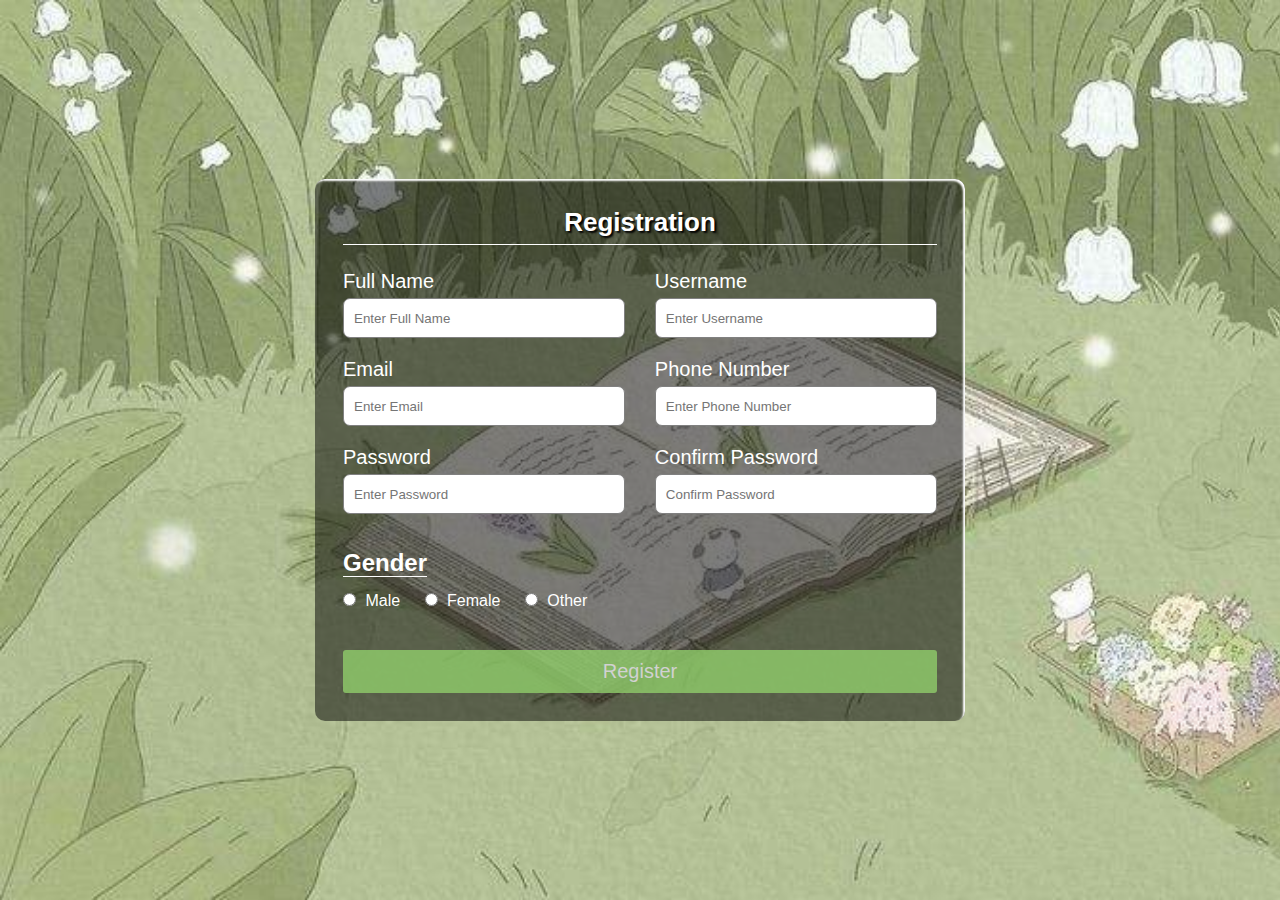
<file: index.html>
<!DOCTYPE html>
<html lang="en">
<head>
    <meta charset="UTF-8">
    <meta name="viewport" content="width=device-width, initial-scale=1.0">
    <title>Registration Form</title>
    <link rel="stylesheet" href="form.css">
</head>
<body>
   <div class="container">
    <h1 class="form-title">Registration</h1>
    <form action="#">
        <div class="main-user-info">
            <div class="user-input-box">
                <label for="FullName">Full Name</label>
                <input type="text" name="FullName" id="Full Name" placeholder="Enter Full Name" required>
            </div>
            <div class="user-input-box">
                <label for="username">Username</label>
                <input type="text" name="username" id="username" placeholder="Enter Username" required>
            </div>
            <div class="user-input-box">
                    <label for="email">Email</label>
                    <input type="email" name="email" id="email" placeholder="Enter Email" required>
            </div>
            <div class="user-input-box">
                <label for="phoneNumber">Phone Number</label>
                <input type="text" name="phoneNumber" id="phoneNumber" placeholder="Enter Phone Number" required>
            </div>
            <div class="user-input-box">
                <label for="password">Password</label>
                <input type="password" name="password" id="password" placeholder="Enter Password" required>
            </div>
            <div class="user-input-box">
                <label for="confirmPassword">Confirm Password</label>
                <input type="password" name="confirmPassword" id="confirmPassword" placeholder="Confirm Password" required>
            </div>
        </div>
        <div class="gender-details-box">
            <span class="gender-title">Gender</span>
            <div class="gender-category">
                <input type="radio" name="gender" id="male">
                <label for="male">Male</label>
                <input type="radio" name="gender" id="female">
                <label for="female">Female</label>
                <input type="radio" name="gender" id="other">
                <label for="other">Other</label>
            </div>
        </div>
        <div class="form-submit-btn">
            <input type="submit" value="Register">
        </div>
    </form>
   </div> 
</body>
</html>
</file>
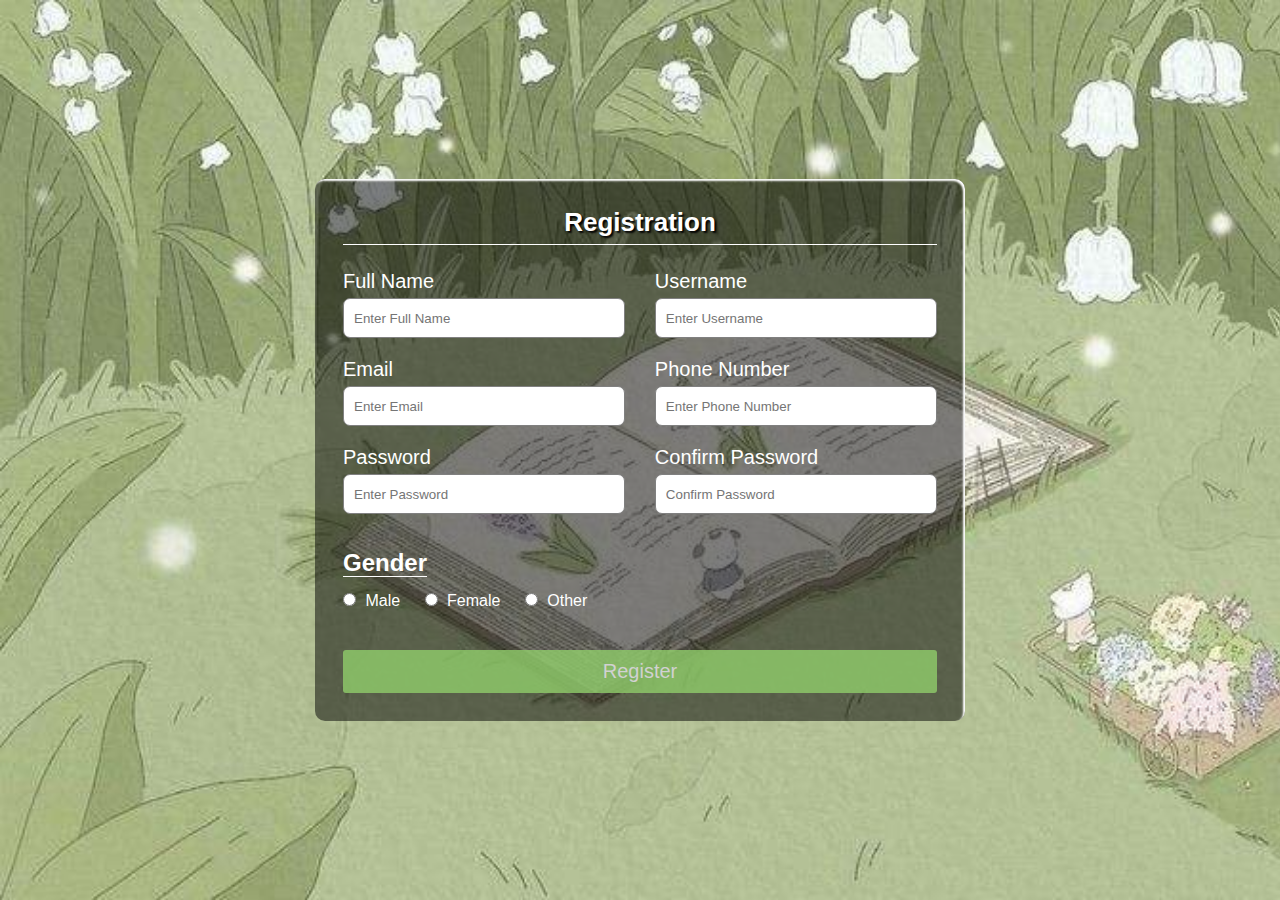
<file: register.html>
<!DOCTYPE html>
<html lang="en">
<head>
    <meta charset="UTF-8">
    <meta name="viewport" content="width=device-width, initial-scale=1.0">
    <title>Registration Form</title>
    <link rel="stylesheet" href="form.css">
</head>
<body>
   <div class="container">
    <h1 class="form-title">Registration</h1>
    <form action="#">
        <div class="main-user-info">
            <div class="user-input-box">
                <label for="FullName">Full Name</label>
                <input type="text" name="FullName" id="Full Name" placeholder="Enter Full Name" required>
            </div>
            <div class="user-input-box">
                <label for="username">Username</label>
                <input type="text" name="username" id="username" placeholder="Enter Username" required>
            </div>
            <div class="user-input-box">
                    <label for="email">Email</label>
                    <input type="email" name="email" id="email" placeholder="Enter Email" required>
            </div>
            <div class="user-input-box">
                <label for="phoneNumber">Phone Number</label>
                <input type="text" name="phoneNumber" id="phoneNumber" placeholder="Enter Phone Number" required>
            </div>
            <div class="user-input-box">
                <label for="password">Password</label>
                <input type="password" name="password" id="password" placeholder="Enter Password" required>
            </div>
            <div class="user-input-box">
                <label for="confirmPassword">Confirm Password</label>
                <input type="password" name="confirmPassword" id="confirmPassword" placeholder="Confirm Password" required>
            </div>
        </div>
        <div class="gender-details-box">
            <span class="gender-title">Gender</span>
            <div class="gender-category">
                <input type="radio" name="gender" id="male">
                <label for="male">Male</label>
                <input type="radio" name="gender" id="female">
                <label for="female">Female</label>
                <input type="radio" name="gender" id="other">
                <label for="other">Other</label>
            </div>
        </div>
        <div class="form-submit-btn">
            <input type="submit" value="Register">
        </div>
    </form>
   </div> 
</body>
</html>
</file>
<file: form.css>
* {
    padding: 0;
    margin: 0;
    box-sizing: border-box;
    font-family: sans-serif;
}

body{
    display: flex;
    height: 100vh;
    justify-content: center;
    align-items: center;
    background: url(kawaiibook.jpg);
    background-size: cover;
}

.container{
    width: 100%;
    max-width: 650px;
    background: rgba(0, 0, 0, 0.5);
    padding: 28px;
    margin: 0 28px;
    border-radius: 10px;
    box-shadow: inset -2px 2px 2px white;
}

.form-title{
    font-size: 26px;
    font-weight: 600;
    text-align: center;
    padding-bottom: 6px;
    color: white;
    text-shadow: 2px 2px 2px black;
    border-bottom: solid 1px white;
}

.main-user-info{
    display: flex;
    flex-wrap: wrap;
    justify-content: space-between;
    padding: 20px 0;
}

.user-input-box:nth-child(2n){
    justify-content: end;
}

.user-input-box{
    display: flex;
    flex-wrap: wrap;
    width: 50%;
    padding-bottom: 15px;
}

.user-input-box label{
    width: 95%;
    color: white;
    font-size: 20px;
    font-weight: 400;
    margin: 5px 0;
}

.user-input-box input{
    height: 40px;
    width: 95%;
    border-radius: 7px;
    outline: none;
    border: 1px solid grey;
    padding: 0 10px;
}

.gender-title{
    color: white;
    font-size: 24px;
    font-weight: 600;
    border-bottom: 1px solid white;
}

.gender-category{
    margin: 15px 0;
    color: white;
}

.gender-category label{
    padding: 0 20px 0 5px;
}

.gender-category label,
.gender-category input,
.form-submit-btn input{
    cursor: pointer;
}

.form-submit-btn{
    margin-top: 40px;
}

.form-submit-btn input{
    display: block;
    width: 100%;
    margin-top: 10px;
    font-size: 20px;
    padding:  10px;
    border: none;
    border-radius: 3px;
    color: rgb(209, 209, 209);
    background: rgba(143, 204, 107, 0.808);
}

.form-submit-btn input:hover{
    background: #b6ff7be1;
    color: rgb(255, 255, 255);
}

@media(max-width: 600px){
    .container{
        min-width: 280px;
    }

    .user-input-box{
        margin-bottom: 12px;
        width: 100%;
    }

    .user-input-box:nth-child(2n){
        justify-content: space-between;
    }

    .gender-category{
        display: flex;
        justify-content: space-between;
        width: 100%;
    }

    .main-user-info{
        max-height: 380px;
        overflow: auto;
    }

    .main-user-info::-webkit-scrollbar{
        width: 0;
    }
}
</file>
